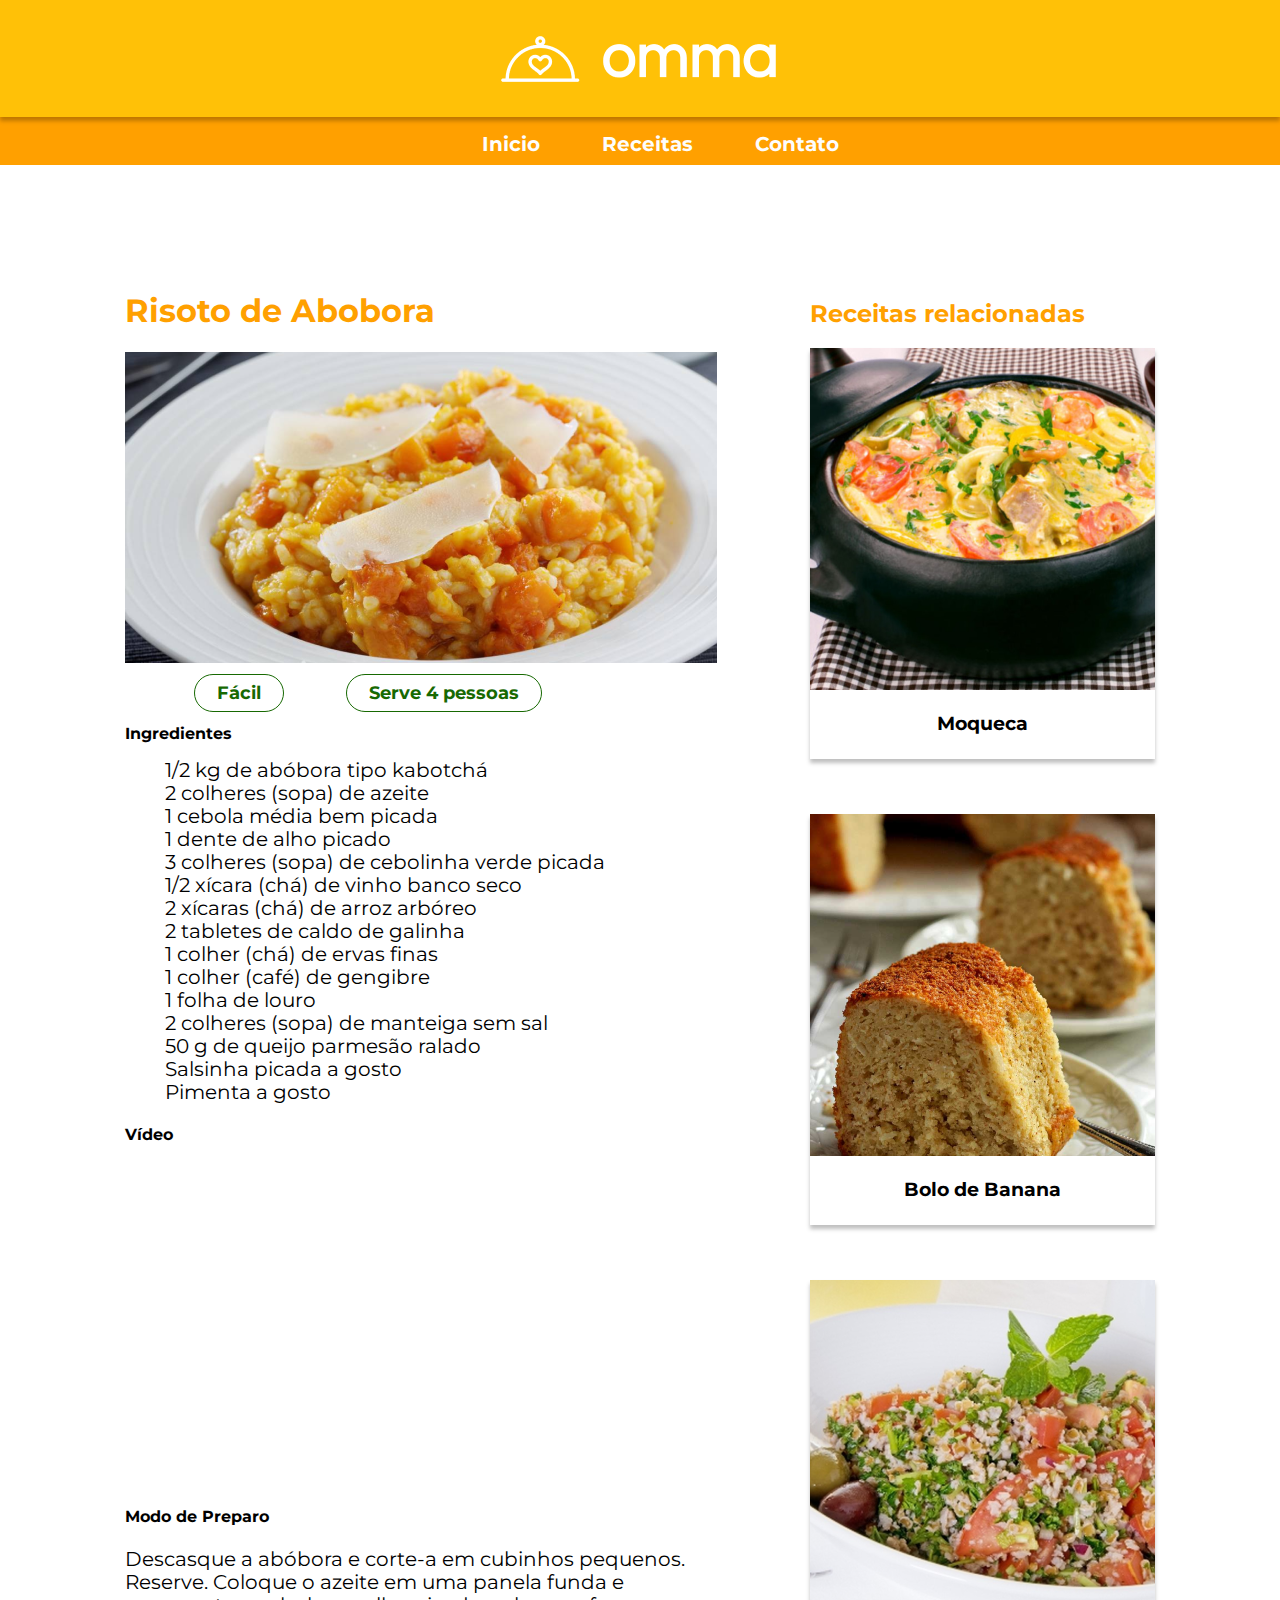
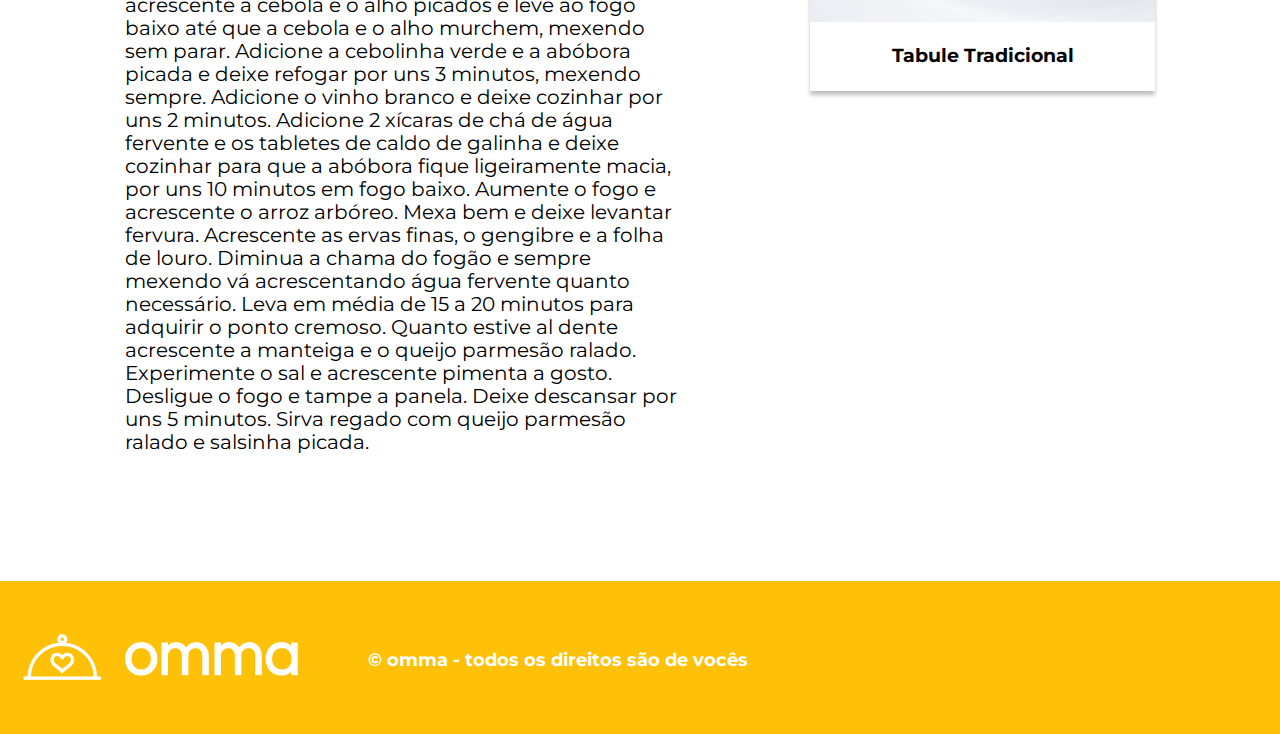
<file: receitas.html>
<!DOCTYPE html>
<html lang="pt-BR">
<head>
    <meta charset="UTF-8">
    <meta http-equiv="X-UA-Compatible" content="IE=edge">
    <meta name="viewport" content="width=device-width, initial-scale=1.0">
    <title>Omma - Receitas</title>

    <link rel="preconnect" href="https://fonts.googleapis.com">
    <link rel="preconnect" href="https://fonts.gstatic.com" crossorigin>
    <link href="https://fonts.googleapis.com/css2?family=Montserrat:wght@400;700&display=swap" rel="stylesheet">

    <link rel="stylesheet" href="assets/styles/normalize.css">
    <link rel="stylesheet" href="assets/styles/style.css">

</head>
<body>
    <header>
        <div class="div_header" id="amarela">
            <img class="logo" src="assets/img/logo.png" alt="logo">
        </div>
        <div class="div_header" id="laranja">
            <nav>
                <ul id="nav">
                    <li><a href="receitas.html"></a>Inicio</li>
                    <li><a href="receitas.html"></a>Receitas</li>
                    <li><a href="receitas.html"></a>Contato</li>
                </ul>
            </nav>
        </div>
    </header>

    <main>
        <div class="flex">
            <div id="principal">
                <h1>Risoto de Abobora</h1>
                <img src="assets/img/risoto.png" alt="risoto">
                <ul id="tags">
                    <li>Fácil</li>
                    <li>Serve 4 pessoas</li>
                </ul>
                <h4 id="ingredientes">Ingredientes</h4>
                <ol>
                    <li>1/2 kg de abóbora tipo kabotchá</li>
                    <li>2 colheres (sopa) de azeite</li>
                    <li>1 cebola média bem picada</li>
                    <li>1 dente de alho picado</li>
                    <li>3 colheres (sopa) de cebolinha verde picada</li>
                    <li>1/2 xícara (chá) de vinho banco seco</li>
                    <li>2 xícaras (chá) de arroz arbóreo</li>
                    <li>2 tabletes de caldo de galinha</li>
                    <li>1 colher (chá) de ervas finas</li>
                    <li>1 colher (café) de gengibre</li>
                    <li>1 folha de louro</li>
                    <li>2 colheres (sopa) de manteiga sem sal</li>
                    <li>50 g de queijo parmesão ralado</li>
                    <li>Salsinha picada a gosto</li>
                    <li>Pimenta a gosto</li>
                </ol>
                <h4>Vídeo</h4>
                <iframe width="580" height="317" src="https://www.youtube.com/embed/Mxc3RQE4yAg" title="YouTube video player" frameborder="0" allow="accelerometer; autoplay; clipboard-write; encrypted-media; gyroscope; picture-in-picture" allowfullscreen></iframe>
                <h4>Modo de Preparo</h4>
                <p id="modo_preparo">
                    Descasque a abóbora e corte-a em cubinhos pequenos. Reserve. Coloque o azeite em uma panela funda 
                    e acrescente a cebola e o alho picados e leve ao fogo baixo até que a cebola e o alho murchem, 
                    mexendo sem parar. Adicione a cebolinha verde e a abóbora picada e deixe refogar por uns 3 minutos,
                    mexendo sempre. Adicione o vinho branco e deixe cozinhar por uns 2 minutos. Adicione 2 xícaras de
                    chá de água fervente e os tabletes de caldo de galinha e deixe cozinhar para que a abóbora fique
                    ligeiramente macia, por uns 10 minutos em fogo baixo. Aumente o fogo e acrescente o arroz 
                    arbóreo. Mexa bem e deixe levantar fervura. Acrescente as ervas finas, o gengibre e a 
                    folha de louro. Diminua a chama do fogão e sempre mexendo vá acrescentando água fervente 
                    quanto necessário. Leva em média de 15 a 20 minutos para adquirir o ponto cremoso. 
                    Quanto estive al dente acrescente a manteiga e o queijo parmesão ralado. Experimente o 
                    sal e acrescente pimenta a gosto. Desligue o fogo e tampe a panela. Deixe descansar por
                        uns 5 minutos. Sirva regado com queijo parmesão ralado e salsinha picada.
                </p>
            </div>
    
            <div id="Receitas_relacionadas">
                <h2>Receitas relacionadas</h2>
                <div>
                    <img src="assets/img/moqueca.png" alt="Moqueca">
                    <h3>Moqueca</h3>
                </div>
                <div>
                    <img src="assets/img/bolo-banana.png" alt="Bolo de Banana">
                    <h3>Bolo de Banana</h3>
                </div>
                <div>
                    <img src="assets/img/tabule.png" alt="Tabule Tradicional">
                    <h3>Tabule Tradicional</h3>
                </div>
                
            </div>
        </div>
    </main>

    <footer>
        <p>&copy; omma - todos os direitos são de vocês </p>
    </footer>
</body>
</html>
</file>
<file: assets/styles/style.css>
*{
    font-family: Montserrat;
}
header{
    height: 165px;
    max-height: 165px;
    background-color: #FFC107;
    display: flex;
    justify-content: center;
    align-content: center;
    flex-wrap: wrap;
}

.div_header{
    width: 1440px;
}

#amarela{
    height: 117px;
    display: flex;
    justify-content: center;
    align-items: center;
    box-shadow: rgba(0, 0, 0, 0.250) 0px 4px 4px;
    z-index: 0;
}

#laranja{
    height: 48px;
}

.logo{
    width: 324px;
    height: 84px;
}

nav{
    height: 48px;
    background: #FFA000;
    color: #FDFDFD;
    display: flex;
    justify-content: center;
}

.flex{
    display: flex;
    justify-content: space-evenly;
    align-items: baseline;
}

main{
    margin: 107px 0px;
}

#principal {
    width: 560px;
}

#tags li{
    color: #176902;
    border: 1px solid #176902;
    height: 31px;
    width: 95px;
    border-radius: 47px;
    font-size: 18px;
    padding: 7px 22px;
}

#Receitas_relacionadas{
    width: 345px;
}

#Receitas_relacionadas div {
    height: 411px;
    border-bottom: 1px;
    box-shadow: rgba(0, 0, 0, 0.250) 0px 4px 4px;
    margin-bottom: 55px;
    text-align: center;
}

#Receitas_relacionadas img {
    height: 342px;
}

li{
    list-style: none;
    display: inline;
    font-weight: 700;
    font-size: 20px;
    margin: 0px 29px;
}

ol li{
    display: list-item;
    font-weight: 400;
    font-size: 20px;
    margin: 0px;
}

#ingredientes{
    margin-bottom: 0px;
}

#modo_preparo{
    font-size: 20px;
}

h1, h2{
    color: #FFA000;
}

footer{
    background: #FFC107 url('../img/logo.png') 0 50% no-repeat;
    padding: 51px 0 46px 368px;
}

footer p{
    color: white;
    font-size: 18px;
    font-weight: 700;
}
</file>
